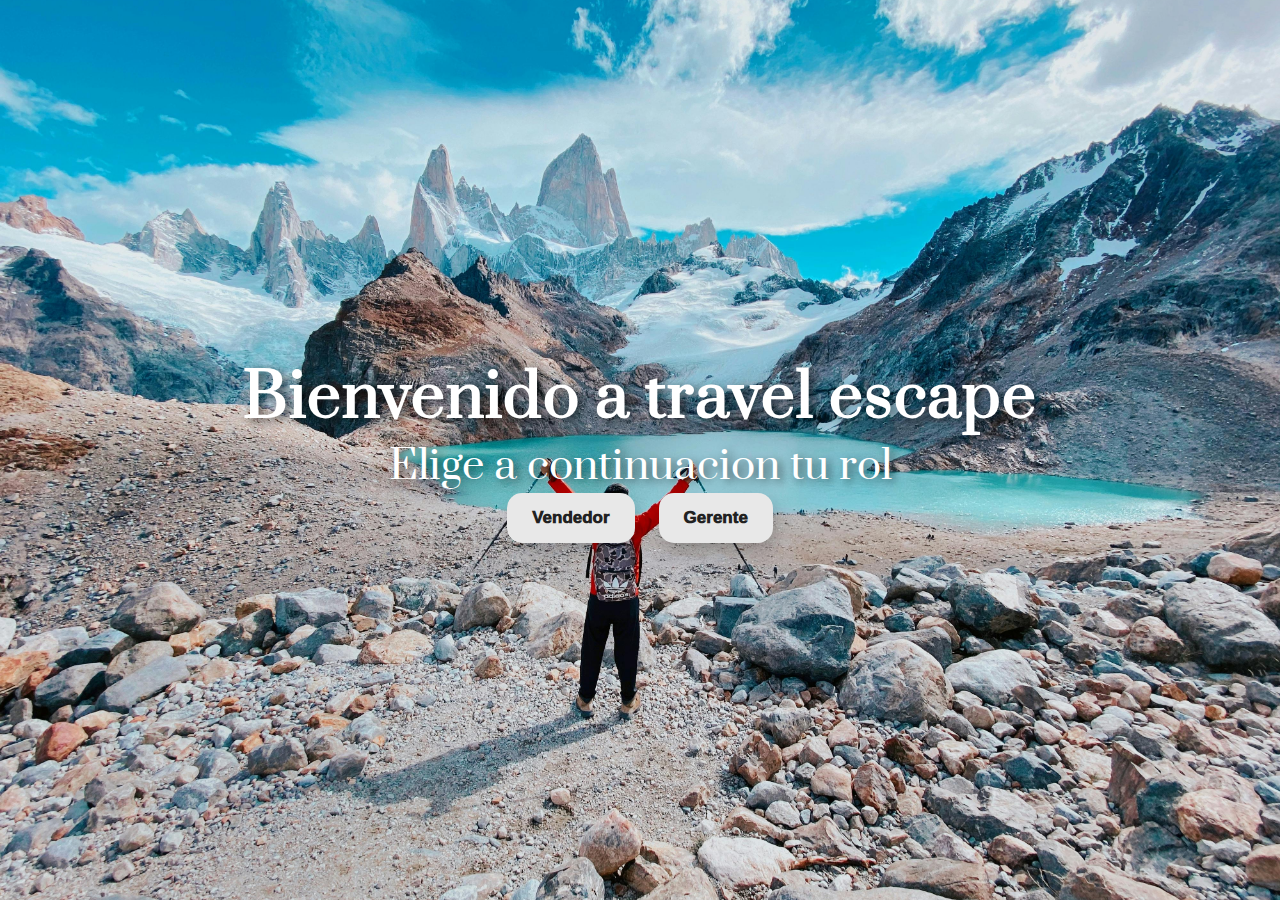
<file: index.html>
<!DOCTYPE html>
<html lang="en">
<head>
    <meta charset="UTF-8">
    <meta name="viewport" content="width=device-width, initial-scale=1.0">
    <link rel="shortcut icon" href="./multi/icons8-airplane-take-off-50.png" type="image/x-icon">
    <link rel="preconnect" href="https://fonts.googleapis.com">
    <link rel="preconnect" href="https://fonts.gstatic.com" crossorigin>
    <link href="https://fonts.googleapis.com/css2?family=Prata&display=swap" rel="stylesheet">
    <link rel="stylesheet" href="style.css">
    <link href="https://unpkg.com/aos@2.3.1/dist/aos.css" rel="stylesheet">
<link rel="stylesheet" href="index.css">
    <link
    rel="stylesheet"
    href="https://cdnjs.cloudflare.com/ajax/libs/animate.css/4.1.1/animate.min.css"/>
    <title>Document</title>
</head>
<body>
    <main>
        <h1 class="animate__animated animate__fadeInDown">Bienvenido a travel escape</h1>
        <p class="animate__animated animate__fadeInLeft">Elige a continuacion tu rol</p>
        <div>
            <a href="./vendedor.html">Vendedor</a>
            <a href="./gerente.html">Gerente</a>
        </div>
    </main>
</body>
</html>
</file>
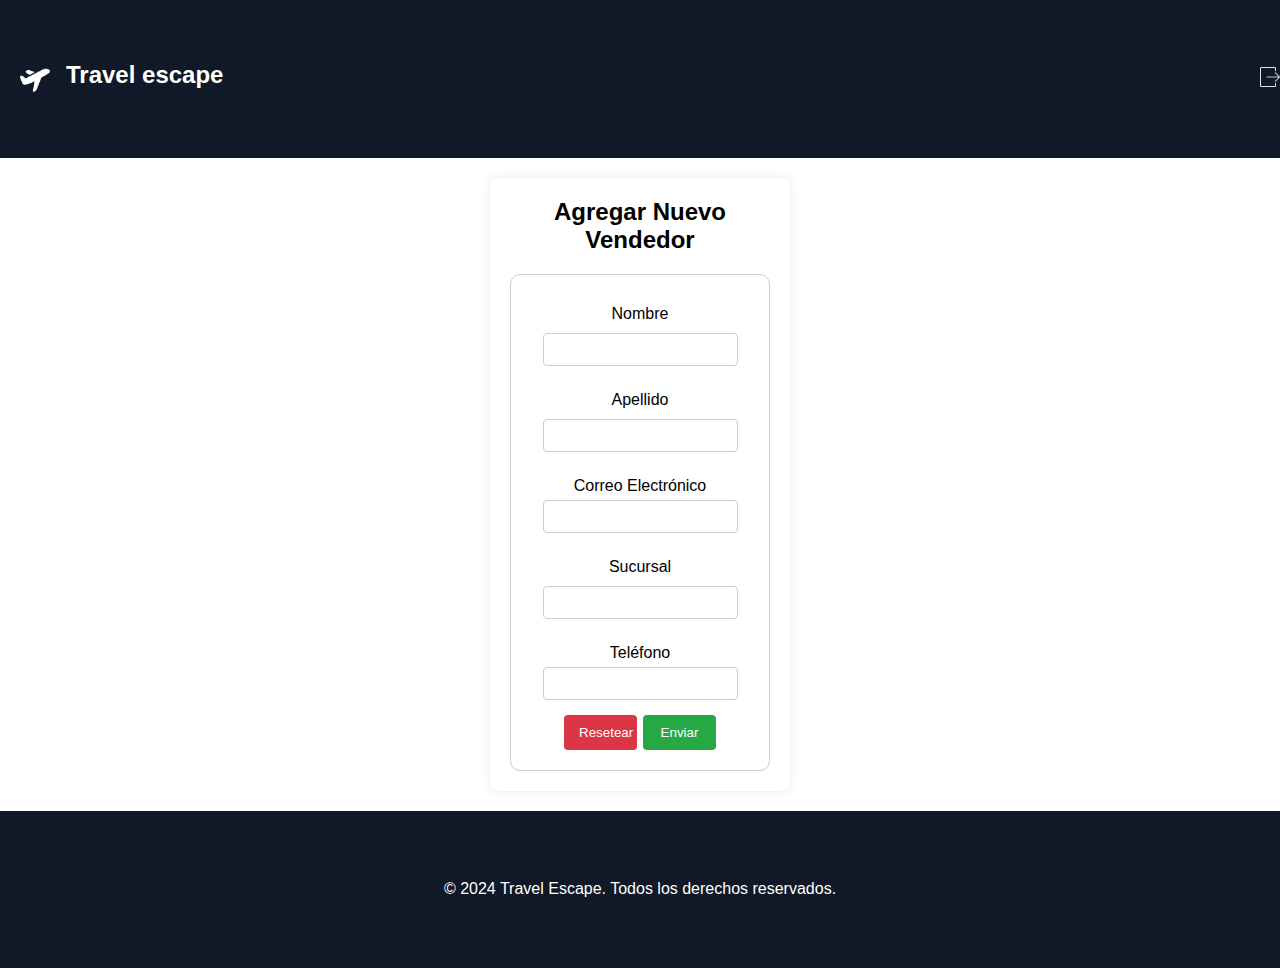
<file: gerente.html>
<!DOCTYPE html>
<html lang="en">
<head>
    <meta charset="UTF-8">
    <meta name="viewport" content="width=device-width, initial-scale=1.0">
    <link rel="stylesheet" href="./style.css">
    <title>Document</title>
</head>
<body>
    <header>
        <div class="titulo1">
        <img class="img1" src="./multi/icons8planewhite.png" alt="plane">
        <h2>Travel escape</h2>
        </div>
    
<div class="clock">
    <div id="time"></div>
</div>
<a class="aventas" href="./index.html"><img class="salir" src="./multi/icons8-logout-50.png" alt="" srcset=""></a>
    </header>
    <main class="maingere">
        <div class="form-container">
            <h2>Agregar Nuevo Vendedor</h2>
            <form id="vendedorForm">
                <div class="form-group">
                    <label for="nombre">Nombre</label>
                    <input type="text" id="nombre" name="nombre" required>
                </div>
                <div class="form-group">
                    <label for="apellido">Apellido</label>
                    <input type="text" id="apellido" name="apellido" required>
                </div>
                <div class="form-group">
                    <label for="email">Correo Electrónico</label>
                    <input type="email" id="email" name="email" required>
                </div>
                <div class="form-group">
                    <label for="sucursal">Sucursal</label>
                    <input type="text" id="apellido" name="apellido" required>
                </div>
                <div class="form-group">
                    <label for="telefono">Teléfono</label>
                    <input type="tel" id="telefono" name="telefono" required>
                </div>
                <div class="button-group">
                    <button type="reset" class="reset-button">Resetear</button>
                    <button type="submit" class="submit-button">Enviar</button>
                </div>
            </form>
        </div>
    </main>
    <footer>
        <p> &copy; 2024 Travel Escape. Todos los derechos reservados.</p>
            </footer>
    <script src="./index.js"></script>
</body>
</html>
</file>
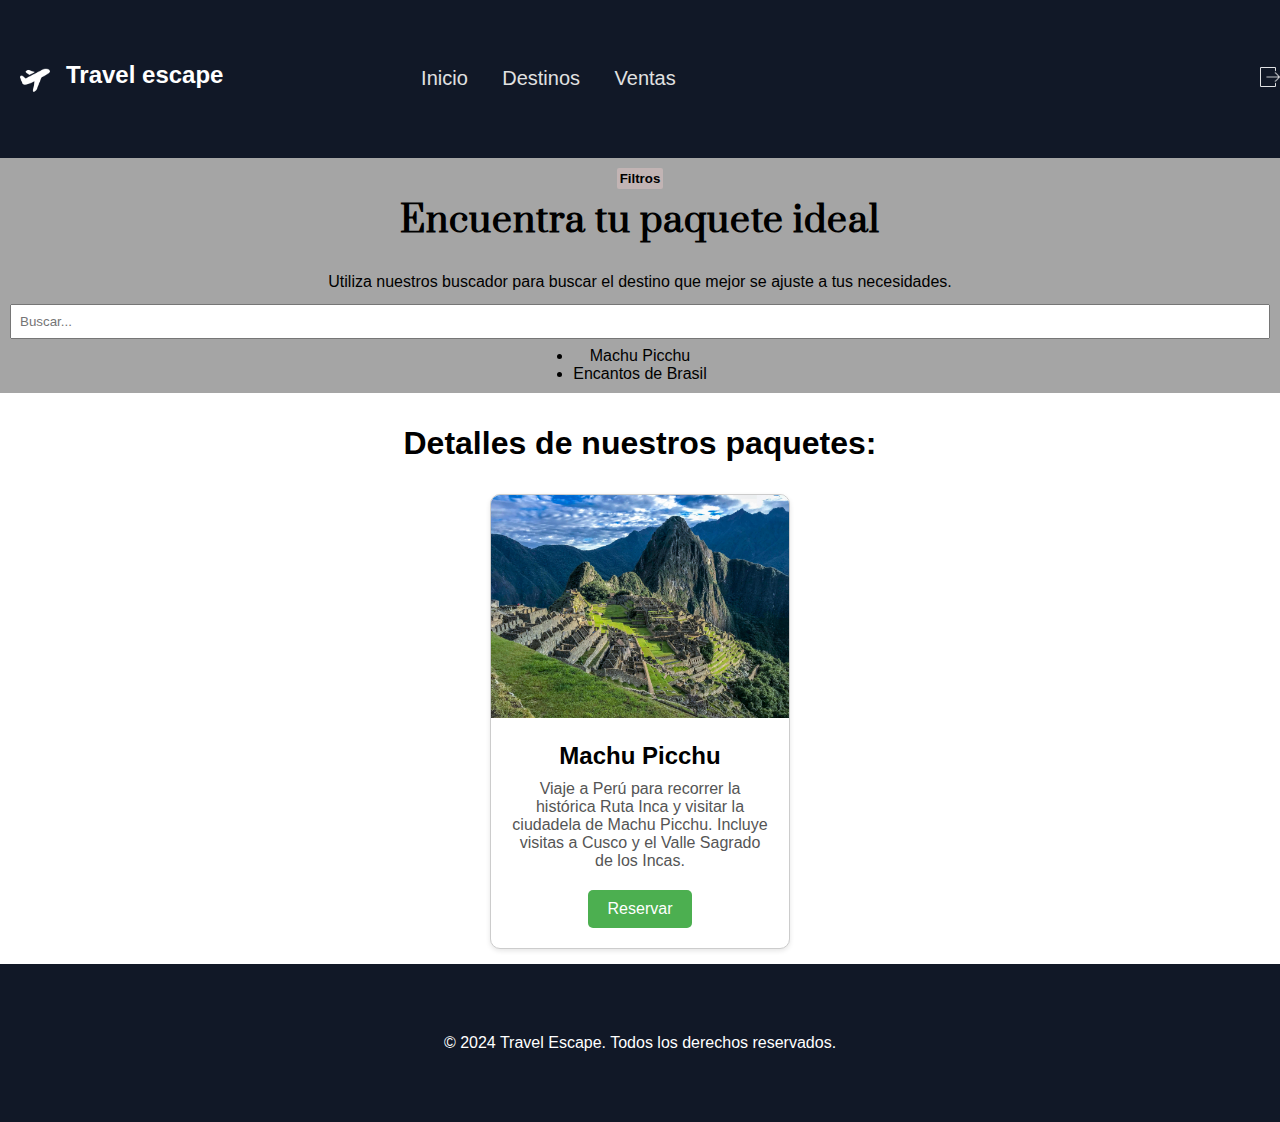
<file: paquetes.html>
<!DOCTYPE html>
<html lang="en">
<head>
    <meta charset="UTF-8">
    <meta name="viewport" content="width=device-width, initial-scale=1.0">
    <link rel="shortcut icon" href="./multi/icons8-airplane-take-off-50.png" type="image/x-icon">
    <link rel="preconnect" href="https://fonts.googleapis.com">
    <link rel="preconnect" href="https://fonts.gstatic.com" crossorigin>
    <link href="https://fonts.googleapis.com/css2?family=Prata&display=swap" rel="stylesheet">
    <link rel="stylesheet" href="style.css">
    <link href="https://unpkg.com/aos@2.3.1/dist/aos.css" rel="stylesheet">
    <link
    rel="stylesheet"
    href="https://cdnjs.cloudflare.com/ajax/libs/animate.css/4.1.1/animate.min.css"/>
    <title>PROYECTO INTEGRADOR</title>
</head>
<body>
    <header>
        <div class="titulo1">
        <img class="img1" src="./multi/icons8planewhite.png" alt="plane">
        <h2>Travel escape</h2>
        </div>
    <nav>
        <a class="menu" href="./vendedor.html">Inicio</a>
        <a class="menu" href="./destinos.html">Destinos</a>
        <a class="menu" href="./ventas.html">Ventas</a>
    </nav>
<div class="clock">
    <div id="time"></div>
</div>
<a class="aventas" href="./index.html"><img class="salir" src="./multi/icons8-logout-50.png" alt="" srcset=""></a>
    </header>
    <main class="mainpaque">
        <div class="parte3">
            <h5 class="globo">Filtros</h5>
            <h2 class="tx1">Encuentra tu paquete ideal</h2>
            <p>Utiliza nuestros buscador para buscar el destino que mejor se ajuste a tus necesidades.</p>
            <input type="text" id="busqueda" placeholder="Buscar...">
            <ul id="lista">
                <li>Machu Picchu </li>
                <li>Encantos de Brasil</li>
        
            </ul>
        </div>
        <h1>Detalles de nuestros paquetes:</h1>
        <div class="paquetera" id="lista">
            <div class="paquete">
<img class="paimg" src="./multi/pexels-chelsea-cook-1520634-2929906.jpg" alt="" srcset="">    
<div class="paquete2">
<h3>Machu Picchu </h3>
<p> Viaje a Perú para recorrer la histórica Ruta Inca y visitar la ciudadela de Machu Picchu. Incluye visitas a Cusco y el Valle Sagrado de los Incas.
</p>
<a>Reservar</a>
</div>
            </div>
        </div>
    </main>
    <footer>
        <p> &copy; 2024 Travel Escape. Todos los derechos reservados.</p>
            </footer>
            <script src="./index.js"></script>
</body>
</html>
</file>
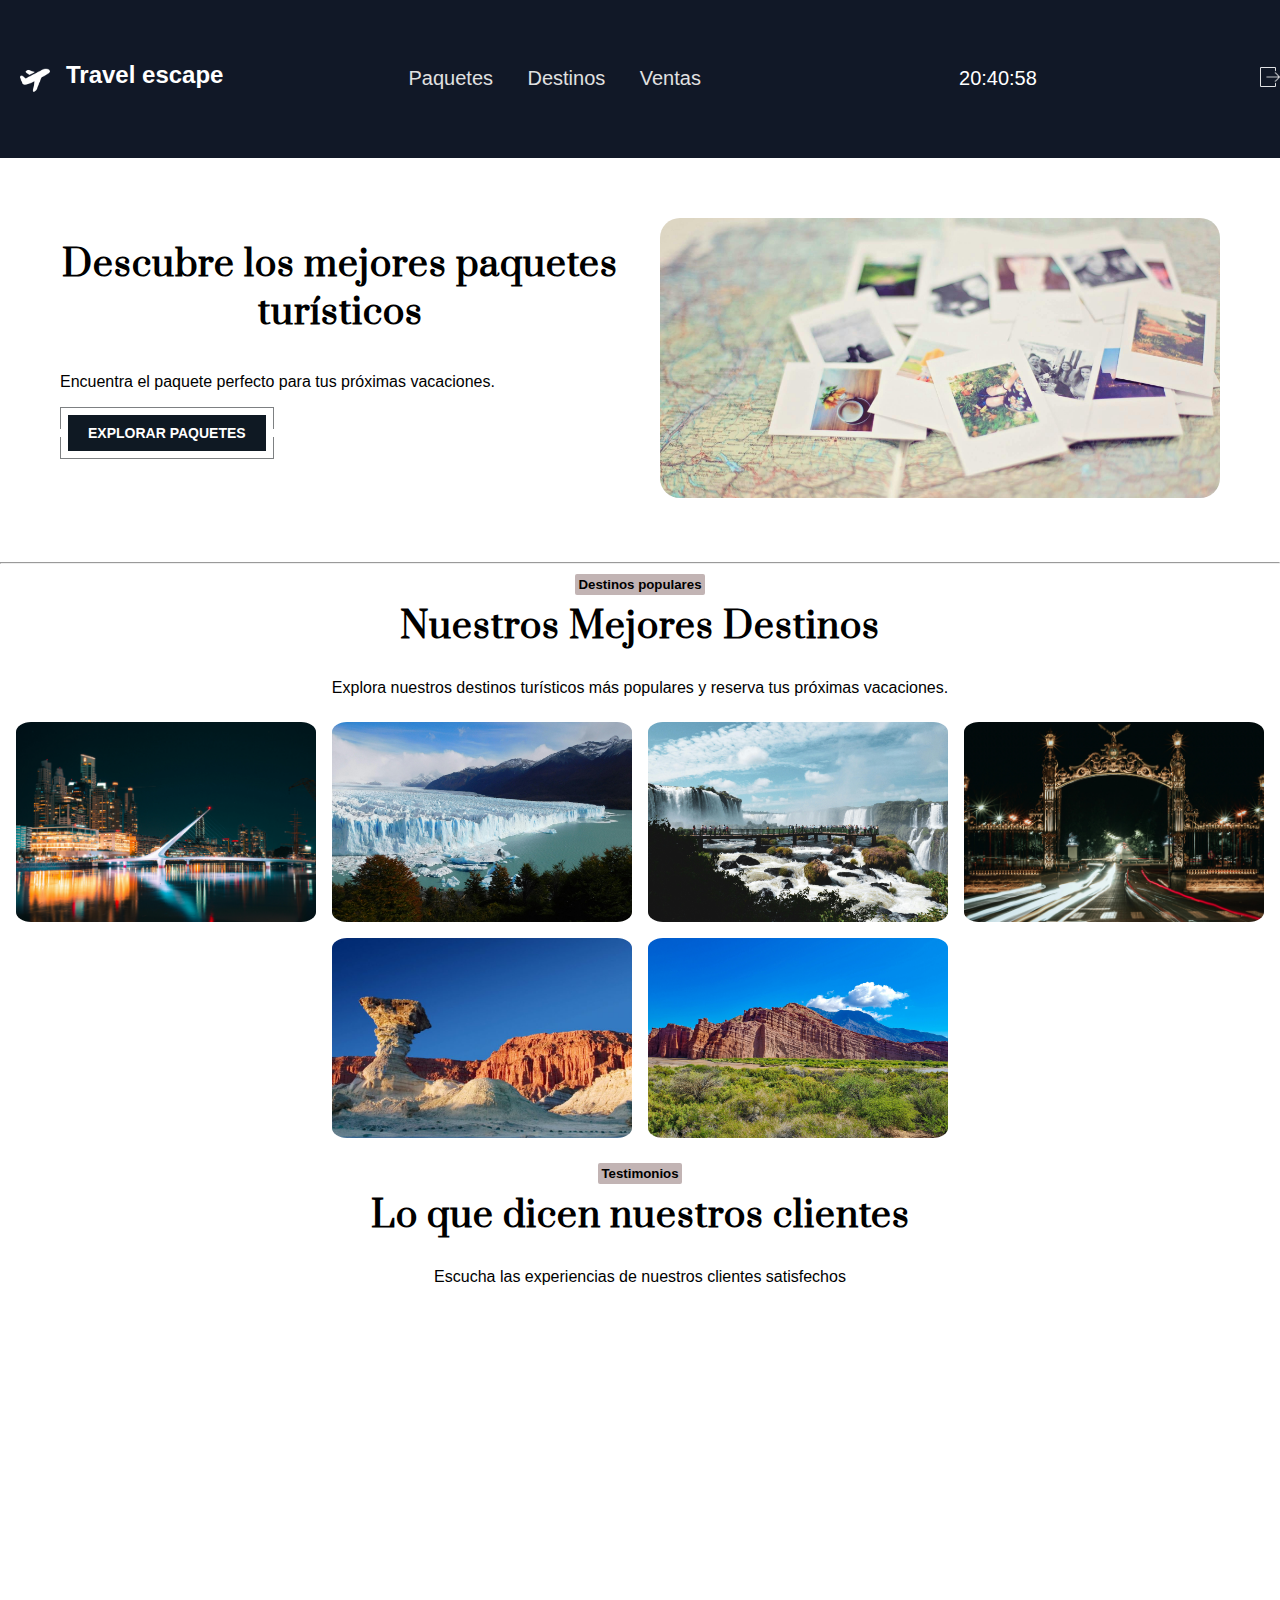
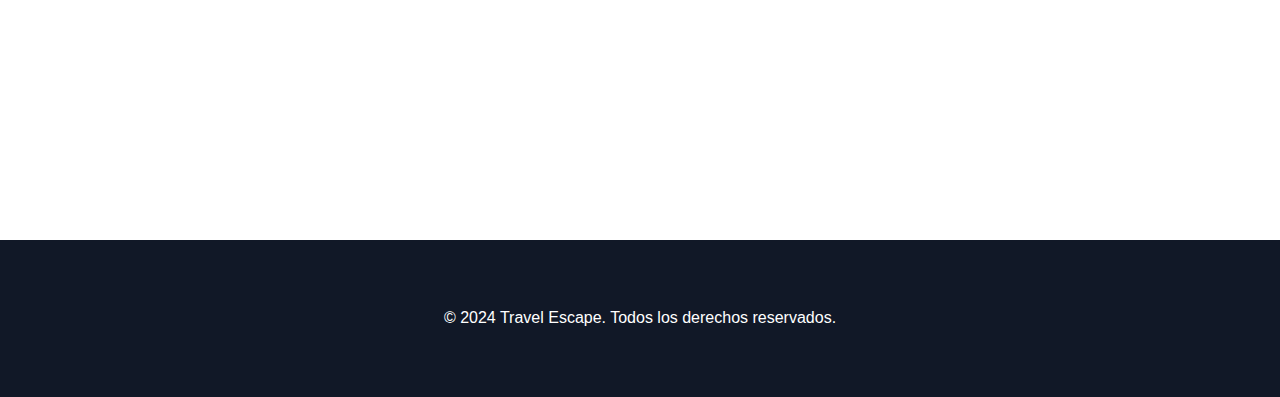
<file: vendedor.html>
<!DOCTYPE html>
<html lang="en">
<head>
    <meta charset="UTF-8">
    <meta name="viewport" content="width=device-width, initial-scale=1.0">
    <link rel="shortcut icon" href="./multi/icons8-airplane-take-off-50.png" type="image/x-icon">
    <link rel="preconnect" href="https://fonts.googleapis.com">
    <link rel="preconnect" href="https://fonts.gstatic.com" crossorigin>
    <link href="https://fonts.googleapis.com/css2?family=Prata&display=swap" rel="stylesheet">
    <link rel="stylesheet" href="style.css">
    <link href="https://unpkg.com/aos@2.3.1/dist/aos.css" rel="stylesheet">
    <link
    rel="stylesheet"
    href="https://cdnjs.cloudflare.com/ajax/libs/animate.css/4.1.1/animate.min.css"/>
    <title>PROYECTO INTEGRADOR</title>
</head>
<body>
    <header>
        <div class="titulo1">
        <img class="img1" src="./multi/icons8planewhite.png" alt="plane">
        <h2>Travel escape</h2>
        </div>
    <nav>
        <a class="menu" href="./paquetes.html">Paquetes</a>
        <a class="menu" href="./destinos.html">Destinos</a>
        <a class="menu" href="./ventas.html">Ventas</a>
    </nav>
<div class="clock">
    <div id="time"></div>
  </div>
  <a class="aventas" href="./index.html"><img class="salir" src="./multi/icons8-logout-50.png" alt="" srcset=""></a>
    </header>
    <main>
        <div class="titulos">
            <div class="parte1">
                <h2 class="tx1 animate__animated animate__fadeInDown">Descubre los mejores paquetes turísticos</h2>
                <p class="animate__animated animate__fadeInLeft">Encuentra el paquete perfecto para tus próximas vacaciones.</p>
                <div class="botonera1">
                    <button class="button1" >
                        <span class="button_lg">
                            <span class="button_sl"></span>
                            <span class="button_text"><a class="aeli" href="./paquetes.html">Explorar paquetes</a></span>
                        </span>
                    </button>
                </div>
            </div>
            <div class="parte2">
            <img  class="img2" src="./multi/pexels-leah-newhouse-50725-185933.jpg" alt="aca va la imagen">
            </div>
        </div>
        <hr>
        <div class="parte20">
            <h5 class="globo">Destinos populares</h5>
            <h2 class="tx1">Nuestros Mejores Destinos</h2>
            <p>Explora nuestros destinos turísticos más populares y reserva tus próximas vacaciones.</p>
        </div>
        <div class="parte21">
            <div class="tarjetas">
                <div class="card1">
                    <div class="card-inner">
                      <div class="card-front">
                        <img class="imgtar" src="./multi/pexels-davincidelasfotos-20798699.jpg" alt="buenos-aires">
                      </div>
                      <div class="card-back">
                        <p>Buenos Aires</p>
                        <a href="./destinos.html">ver mas</a>
                      </div>
                    </div>
                  </div>
                <div class="card1">
                    <div class="card-inner">
                      <div class="card-front">
                        <img class="imgtar" src="./multi/pexels-maxi-dorado-301051307-13408595.jpg" alt="glaciar">
                      </div>
                      <div class="card-back">
                        <p>El calafate</p>
                        <a href="./destinos.html">ver mas</a>
                      </div>
                    </div>
                  </div>
                <div class="card1">
                    <div class="card-inner">
                      <div class="card-front">
                        <img class="imgtar" src="./multi/pexels-christhian-gruhh-1080996-4465341.jpg" alt="iguazu">
                      </div>
                      <div class="card-back">
                        <p>Iguazu</p>
                        <a href="./destinos.html">ver mas</a>
                      </div>
                    </div>
                  </div>
                  <div class="card1">
                    <div class="card-inner">
                      <div class="card-front">
                        <img class="imgtar" src="./multi/pexels-nano-erdozain-120534369-13891178.jpg" alt="mendoza">
                      </div>
                      <div class="card-back">
                        <p>Mendoza</p>
                        <a href="./destinos.html">ver mas</a>
                      </div>
                    </div>
                  </div>
                  <div class="card1">
                    <div class="card-inner">
                      <div class="card-front">
                        <img class="imgtar" src="./multi/R.jpeg" alt="san-juan">
                      </div>
                      <div class="card-back">
                        <p>San Juan</p>
                        <a href="./destinos.html">ver mas</a>
                      </div>
                    </div>
                  </div>
                  <div class="card1">
                    <div class="card-inner">
                      <div class="card-front">
                        <img class="imgtar" src="./multi/pexels-sandriany-16685394.jpg" alt="salta">
                      </div>
                      <div class="card-back">
                        <p>Salta</p>
                        <a href="./destinos.html">ver mas</a>
                      </div>
                    </div>
                  </div>
            </div>
        </div>
        <div class="parte4">
            <h5 class="globo">Testimonios</h5>
            <h2 class="tx1">Lo que dicen nuestros clientes</h2>
            <p>Escucha las experiencias de nuestros clientes satisfechos</p>
            <div class="tarjetero">

            <div class="card" data-aos="zoom-in-up">
                <div class="header">
                  <div ><img class="image" src="./multi/sonrisa1.jpg" alt=""></div>
                  <div>
                    <div class="stars">
                      <svg fill="currentColor" viewBox="0 0 20 20" xmlns="http://www.w3.org/2000/svg">
                        <path d="M9.049 2.927c.3-.921 1.603-.921 1.902 0l1.07 3.292a1 1 0 00.95.69h3.462c.969 0 1.371 1.24.588 1.81l-2.8 2.034a1 1 0 00-.364 1.118l1.07 3.292c.3.921-.755 1.688-1.54 1.118l-2.8-2.034a1 1 0 00-1.175 0l-2.8 2.034c-.784.57-1.838-.197-1.539-1.118l1.07-3.292a1 1 0 00-.364-1.118L2.98 8.72c-.783-.57-.38-1.81.588-1.81h3.461a1 1 0 00.951-.69l1.07-3.292z"></path>
                      </svg>
                      <svg fill="currentColor" viewBox="0 0 20 20" xmlns="http://www.w3.org/2000/svg">
                        <path d="M9.049 2.927c.3-.921 1.603-.921 1.902 0l1.07 3.292a1 1 0 00.95.69h3.462c.969 0 1.371 1.24.588 1.81l-2.8 2.034a1 1 0 00-.364 1.118l1.07 3.292c.3.921-.755 1.688-1.54 1.118l-2.8-2.034a1 1 0 00-1.175 0l-2.8 2.034c-.784.57-1.838-.197-1.539-1.118l1.07-3.292a1 1 0 00-.364-1.118L2.98 8.72c-.783-.57-.38-1.81.588-1.81h3.461a1 1 0 00.951-.69l1.07-3.292z"></path>
                      </svg>
                      <svg fill="currentColor" viewBox="0 0 20 20" xmlns="http://www.w3.org/2000/svg">
                        <path d="M9.049 2.927c.3-.921 1.603-.921 1.902 0l1.07 3.292a1 1 0 00.95.69h3.462c.969 0 1.371 1.24.588 1.81l-2.8 2.034a1 1 0 00-.364 1.118l1.07 3.292c.3.921-.755 1.688-1.54 1.118l-2.8-2.034a1 1 0 00-1.175 0l-2.8 2.034c-.784.57-1.838-.197-1.539-1.118l1.07-3.292a1 1 0 00-.364-1.118L2.98 8.72c-.783-.57-.38-1.81.588-1.81h3.461a1 1 0 00.951-.69l1.07-3.292z"></path>
                      </svg>
                      <svg fill="currentColor" viewBox="0 0 20 20" xmlns="http://www.w3.org/2000/svg">
                        <path d="M9.049 2.927c.3-.921 1.603-.921 1.902 0l1.07 3.292a1 1 0 00.95.69h3.462c.969 0 1.371 1.24.588 1.81l-2.8 2.034a1 1 0 00-.364 1.118l1.07 3.292c.3.921-.755 1.688-1.54 1.118l-2.8-2.034a1 1 0 00-1.175 0l-2.8 2.034c-.784.57-1.838-.197-1.539-1.118l1.07-3.292a1 1 0 00-.364-1.118L2.98 8.72c-.783-.57-.38-1.81.588-1.81h3.461a1 1 0 00.951-.69l1.07-3.292z"></path>
                      </svg>
                      <svg fill="currentColor" viewBox="0 0 20 20" xmlns="http://www.w3.org/2000/svg">
                        <path d="M9.049 2.927c.3-.921 1.603-.921 1.902 0l1.07 3.292a1 1 0 00.95.69h3.462c.969 0 1.371 1.24.588 1.81l-2.8 2.034a1 1 0 00-.364 1.118l1.07 3.292c.3.921-.755 1.688-1.54 1.118l-2.8-2.034a1 1 0 00-1.175 0l-2.8 2.034c-.784.57-1.838-.197-1.539-1.118l1.07-3.292a1 1 0 00-.364-1.118L2.98 8.72c-.783-.57-.38-1.81.588-1.81h3.461a1 1 0 00.951-.69l1.07-3.292z"></path>
                      </svg>
                    </div>
                    <p class="name">Valeria Ruiz</p>
                  </div>
                </div>
                <p class="message">
                    San Juan, Argentina, es un destino que combina historia, naturaleza y cultura de manera impresionante. Mi reciente visita a esta provincia me permitió disfrutar de su rica oferta turística en pocos días.
                </p>
        </div>
        <div class="card" data-aos="zoom-in-up">
            <div class="header">
            <div ><img class="image" src="./multi/sonrisa4.jpg" alt=""></div>
            <div>
                <div class="stars">
                <svg fill="currentColor" viewBox="0 0 20 20" xmlns="http://www.w3.org/2000/svg">
                    <path d="M9.049 2.927c.3-.921 1.603-.921 1.902 0l1.07 3.292a1 1 0 00.95.69h3.462c.969 0 1.371 1.24.588 1.81l-2.8 2.034a1 1 0 00-.364 1.118l1.07 3.292c.3.921-.755 1.688-1.54 1.118l-2.8-2.034a1 1 0 00-1.175 0l-2.8 2.034c-.784.57-1.838-.197-1.539-1.118l1.07-3.292a1 1 0 00-.364-1.118L2.98 8.72c-.783-.57-.38-1.81.588-1.81h3.461a1 1 0 00.951-.69l1.07-3.292z"></path>
                </svg>
                <svg fill="currentColor" viewBox="0 0 20 20" xmlns="http://www.w3.org/2000/svg">
                    <path d="M9.049 2.927c.3-.921 1.603-.921 1.902 0l1.07 3.292a1 1 0 00.95.69h3.462c.969 0 1.371 1.24.588 1.81l-2.8 2.034a1 1 0 00-.364 1.118l1.07 3.292c.3.921-.755 1.688-1.54 1.118l-2.8-2.034a1 1 0 00-1.175 0l-2.8 2.034c-.784.57-1.838-.197-1.539-1.118l1.07-3.292a1 1 0 00-.364-1.118L2.98 8.72c-.783-.57-.38-1.81.588-1.81h3.461a1 1 0 00.951-.69l1.07-3.292z"></path>
                </svg>
                <svg fill="currentColor" viewBox="0 0 20 20" xmlns="http://www.w3.org/2000/svg">
                    <path d="M9.049 2.927c.3-.921 1.603-.921 1.902 0l1.07 3.292a1 1 0 00.95.69h3.462c.969 0 1.371 1.24.588 1.81l-2.8 2.034a1 1 0 00-.364 1.118l1.07 3.292c.3.921-.755 1.688-1.54 1.118l-2.8-2.034a1 1 0 00-1.175 0l-2.8 2.034c-.784.57-1.838-.197-1.539-1.118l1.07-3.292a1 1 0 00-.364-1.118L2.98 8.72c-.783-.57-.38-1.81.588-1.81h3.461a1 1 0 00.951-.69l1.07-3.292z"></path>
                </svg>
                <svg fill="currentColor" viewBox="0 0 20 20" xmlns="http://www.w3.org/2000/svg">
                    <path d="M9.049 2.927c.3-.921 1.603-.921 1.902 0l1.07 3.292a1 1 0 00.95.69h3.462c.969 0 1.371 1.24.588 1.81l-2.8 2.034a1 1 0 00-.364 1.118l1.07 3.292c.3.921-.755 1.688-1.54 1.118l-2.8-2.034a1 1 0 00-1.175 0l-2.8 2.034c-.784.57-1.838-.197-1.539-1.118l1.07-3.292a1 1 0 00-.364-1.118L2.98 8.72c-.783-.57-.38-1.81.588-1.81h3.461a1 1 0 00.951-.69l1.07-3.292z"></path>
                </svg>
                <svg fill="currentColor" viewBox="0 0 20 20" xmlns="http://www.w3.org/2000/svg">
                    <path d="M9.049 2.927c.3-.921 1.603-.921 1.902 0l1.07 3.292a1 1 0 00.95.69h3.462c.969 0 1.371 1.24.588 1.81l-2.8 2.034a1 1 0 00-.364 1.118l1.07 3.292c.3.921-.755 1.688-1.54 1.118l-2.8-2.034a1 1 0 00-1.175 0l-2.8 2.034c-.784.57-1.838-.197-1.539-1.118l1.07-3.292a1 1 0 00-.364-1.118L2.98 8.72c-.783-.57-.38-1.81.588-1.81h3.461a1 1 0 00.951-.69l1.07-3.292z"></path>
                </svg>
                </div>
                <p class="name">Marta Vázquez</p>
            </div>
            </div>
            <p class="message">
                San Juan, Argentina, es un destino que combina historia, naturaleza y cultura de manera impresionante. Mi reciente visita a esta provincia me permitió disfrutar de su rica oferta turística en pocos días.
            </p>
    </div>
    <div class="card" data-aos="zoom-in-up">
        <div class="header">
        <div ><img class="image" src="./multi/sonrisa2.jpg" alt=""></div>
        <div>
            <div class="stars">
            <svg fill="currentColor" viewBox="0 0 20 20" xmlns="http://www.w3.org/2000/svg">
                <path d="M9.049 2.927c.3-.921 1.603-.921 1.902 0l1.07 3.292a1 1 0 00.95.69h3.462c.969 0 1.371 1.24.588 1.81l-2.8 2.034a1 1 0 00-.364 1.118l1.07 3.292c.3.921-.755 1.688-1.54 1.118l-2.8-2.034a1 1 0 00-1.175 0l-2.8 2.034c-.784.57-1.838-.197-1.539-1.118l1.07-3.292a1 1 0 00-.364-1.118L2.98 8.72c-.783-.57-.38-1.81.588-1.81h3.461a1 1 0 00.951-.69l1.07-3.292z"></path>
            </svg>
            <svg fill="currentColor" viewBox="0 0 20 20" xmlns="http://www.w3.org/2000/svg">
                <path d="M9.049 2.927c.3-.921 1.603-.921 1.902 0l1.07 3.292a1 1 0 00.95.69h3.462c.969 0 1.371 1.24.588 1.81l-2.8 2.034a1 1 0 00-.364 1.118l1.07 3.292c.3.921-.755 1.688-1.54 1.118l-2.8-2.034a1 1 0 00-1.175 0l-2.8 2.034c-.784.57-1.838-.197-1.539-1.118l1.07-3.292a1 1 0 00-.364-1.118L2.98 8.72c-.783-.57-.38-1.81.588-1.81h3.461a1 1 0 00.951-.69l1.07-3.292z"></path>
            </svg>
            <svg fill="currentColor" viewBox="0 0 20 20" xmlns="http://www.w3.org/2000/svg">
                <path d="M9.049 2.927c.3-.921 1.603-.921 1.902 0l1.07 3.292a1 1 0 00.95.69h3.462c.969 0 1.371 1.24.588 1.81l-2.8 2.034a1 1 0 00-.364 1.118l1.07 3.292c.3.921-.755 1.688-1.54 1.118l-2.8-2.034a1 1 0 00-1.175 0l-2.8 2.034c-.784.57-1.838-.197-1.539-1.118l1.07-3.292a1 1 0 00-.364-1.118L2.98 8.72c-.783-.57-.38-1.81.588-1.81h3.461a1 1 0 00.951-.69l1.07-3.292z"></path>
            </svg>
            <svg fill="currentColor" viewBox="0 0 20 20" xmlns="http://www.w3.org/2000/svg">
                <path d="M9.049 2.927c.3-.921 1.603-.921 1.902 0l1.07 3.292a1 1 0 00.95.69h3.462c.969 0 1.371 1.24.588 1.81l-2.8 2.034a1 1 0 00-.364 1.118l1.07 3.292c.3.921-.755 1.688-1.54 1.118l-2.8-2.034a1 1 0 00-1.175 0l-2.8 2.034c-.784.57-1.838-.197-1.539-1.118l1.07-3.292a1 1 0 00-.364-1.118L2.98 8.72c-.783-.57-.38-1.81.588-1.81h3.461a1 1 0 00.951-.69l1.07-3.292z"></path>
            </svg>
            <svg fill="currentColor" viewBox="0 0 20 20" xmlns="http://www.w3.org/2000/svg">
                <path d="M9.049 2.927c.3-.921 1.603-.921 1.902 0l1.07 3.292a1 1 0 00.95.69h3.462c.969 0 1.371 1.24.588 1.81l-2.8 2.034a1 1 0 00-.364 1.118l1.07 3.292c.3.921-.755 1.688-1.54 1.118l-2.8-2.034a1 1 0 00-1.175 0l-2.8 2.034c-.784.57-1.838-.197-1.539-1.118l1.07-3.292a1 1 0 00-.364-1.118L2.98 8.72c-.783-.57-.38-1.81.588-1.81h3.461a1 1 0 00.951-.69l1.07-3.292z"></path>
            </svg>
            </div>
            <p class="name">Fernando Ortega</p>
        </div>
        </div>
        <p class="message">
            San Juan, Argentina, es un destino que combina historia, naturaleza y cultura de manera impresionante. Mi reciente visita a esta provincia me permitió disfrutar de su rica oferta turística en pocos días.
        </p>
</div>
<div class="card" data-aos="zoom-in-up">
    <div class="header">
    <div ><img class="image" src="./multi/sonrisa7.jpg" alt=""></div>
    <div>
        <div class="stars">
        <svg fill="currentColor" viewBox="0 0 20 20" xmlns="http://www.w3.org/2000/svg">
            <path d="M9.049 2.927c.3-.921 1.603-.921 1.902 0l1.07 3.292a1 1 0 00.95.69h3.462c.969 0 1.371 1.24.588 1.81l-2.8 2.034a1 1 0 00-.364 1.118l1.07 3.292c.3.921-.755 1.688-1.54 1.118l-2.8-2.034a1 1 0 00-1.175 0l-2.8 2.034c-.784.57-1.838-.197-1.539-1.118l1.07-3.292a1 1 0 00-.364-1.118L2.98 8.72c-.783-.57-.38-1.81.588-1.81h3.461a1 1 0 00.951-.69l1.07-3.292z"></path>
        </svg>
        <svg fill="currentColor" viewBox="0 0 20 20" xmlns="http://www.w3.org/2000/svg">
            <path d="M9.049 2.927c.3-.921 1.603-.921 1.902 0l1.07 3.292a1 1 0 00.95.69h3.462c.969 0 1.371 1.24.588 1.81l-2.8 2.034a1 1 0 00-.364 1.118l1.07 3.292c.3.921-.755 1.688-1.54 1.118l-2.8-2.034a1 1 0 00-1.175 0l-2.8 2.034c-.784.57-1.838-.197-1.539-1.118l1.07-3.292a1 1 0 00-.364-1.118L2.98 8.72c-.783-.57-.38-1.81.588-1.81h3.461a1 1 0 00.951-.69l1.07-3.292z"></path>
        </svg>
        <svg fill="currentColor" viewBox="0 0 20 20" xmlns="http://www.w3.org/2000/svg">
            <path d="M9.049 2.927c.3-.921 1.603-.921 1.902 0l1.07 3.292a1 1 0 00.95.69h3.462c.969 0 1.371 1.24.588 1.81l-2.8 2.034a1 1 0 00-.364 1.118l1.07 3.292c.3.921-.755 1.688-1.54 1.118l-2.8-2.034a1 1 0 00-1.175 0l-2.8 2.034c-.784.57-1.838-.197-1.539-1.118l1.07-3.292a1 1 0 00-.364-1.118L2.98 8.72c-.783-.57-.38-1.81.588-1.81h3.461a1 1 0 00.951-.69l1.07-3.292z"></path>
        </svg>
        <svg fill="currentColor" viewBox="0 0 20 20" xmlns="http://www.w3.org/2000/svg">
            <path d="M9.049 2.927c.3-.921 1.603-.921 1.902 0l1.07 3.292a1 1 0 00.95.69h3.462c.969 0 1.371 1.24.588 1.81l-2.8 2.034a1 1 0 00-.364 1.118l1.07 3.292c.3.921-.755 1.688-1.54 1.118l-2.8-2.034a1 1 0 00-1.175 0l-2.8 2.034c-.784.57-1.838-.197-1.539-1.118l1.07-3.292a1 1 0 00-.364-1.118L2.98 8.72c-.783-.57-.38-1.81.588-1.81h3.461a1 1 0 00.951-.69l1.07-3.292z"></path>
        </svg>
        <svg fill="currentColor" viewBox="0 0 20 20" xmlns="http://www.w3.org/2000/svg">
            <path d="M9.049 2.927c.3-.921 1.603-.921 1.902 0l1.07 3.292a1 1 0 00.95.69h3.462c.969 0 1.371 1.24.588 1.81l-2.8 2.034a1 1 0 00-.364 1.118l1.07 3.292c.3.921-.755 1.688-1.54 1.118l-2.8-2.034a1 1 0 00-1.175 0l-2.8 2.034c-.784.57-1.838-.197-1.539-1.118l1.07-3.292a1 1 0 00-.364-1.118L2.98 8.72c-.783-.57-.38-1.81.588-1.81h3.461a1 1 0 00.951-.69l1.07-3.292z"></path>
        </svg>
        </div>
        <p class="name">Mailen Alvarez</p>
    </div>
    </div>
    <p class="message">
        San Juan, Argentina, es un destino que combina historia, naturaleza y cultura de manera impresionante. Mi reciente visita a esta provincia me permitió disfrutar de su rica oferta turística en pocos días.
    </p>
</div>
<div class="card" data-aos="zoom-in-up">
    <div class="header">
    <div ><img class="image" src="./multi/sonrisa6.jpg" alt=""></div>
    <div>
        <div class="stars">
        <svg fill="currentColor" viewBox="0 0 20 20" xmlns="http://www.w3.org/2000/svg">
            <path d="M9.049 2.927c.3-.921 1.603-.921 1.902 0l1.07 3.292a1 1 0 00.95.69h3.462c.969 0 1.371 1.24.588 1.81l-2.8 2.034a1 1 0 00-.364 1.118l1.07 3.292c.3.921-.755 1.688-1.54 1.118l-2.8-2.034a1 1 0 00-1.175 0l-2.8 2.034c-.784.57-1.838-.197-1.539-1.118l1.07-3.292a1 1 0 00-.364-1.118L2.98 8.72c-.783-.57-.38-1.81.588-1.81h3.461a1 1 0 00.951-.69l1.07-3.292z"></path>
        </svg>
        <svg fill="currentColor" viewBox="0 0 20 20" xmlns="http://www.w3.org/2000/svg">
            <path d="M9.049 2.927c.3-.921 1.603-.921 1.902 0l1.07 3.292a1 1 0 00.95.69h3.462c.969 0 1.371 1.24.588 1.81l-2.8 2.034a1 1 0 00-.364 1.118l1.07 3.292c.3.921-.755 1.688-1.54 1.118l-2.8-2.034a1 1 0 00-1.175 0l-2.8 2.034c-.784.57-1.838-.197-1.539-1.118l1.07-3.292a1 1 0 00-.364-1.118L2.98 8.72c-.783-.57-.38-1.81.588-1.81h3.461a1 1 0 00.951-.69l1.07-3.292z"></path>
        </svg>
        <svg fill="currentColor" viewBox="0 0 20 20" xmlns="http://www.w3.org/2000/svg">
            <path d="M9.049 2.927c.3-.921 1.603-.921 1.902 0l1.07 3.292a1 1 0 00.95.69h3.462c.969 0 1.371 1.24.588 1.81l-2.8 2.034a1 1 0 00-.364 1.118l1.07 3.292c.3.921-.755 1.688-1.54 1.118l-2.8-2.034a1 1 0 00-1.175 0l-2.8 2.034c-.784.57-1.838-.197-1.539-1.118l1.07-3.292a1 1 0 00-.364-1.118L2.98 8.72c-.783-.57-.38-1.81.588-1.81h3.461a1 1 0 00.951-.69l1.07-3.292z"></path>
        </svg>
        <svg fill="currentColor" viewBox="0 0 20 20" xmlns="http://www.w3.org/2000/svg">
            <path d="M9.049 2.927c.3-.921 1.603-.921 1.902 0l1.07 3.292a1 1 0 00.95.69h3.462c.969 0 1.371 1.24.588 1.81l-2.8 2.034a1 1 0 00-.364 1.118l1.07 3.292c.3.921-.755 1.688-1.54 1.118l-2.8-2.034a1 1 0 00-1.175 0l-2.8 2.034c-.784.57-1.838-.197-1.539-1.118l1.07-3.292a1 1 0 00-.364-1.118L2.98 8.72c-.783-.57-.38-1.81.588-1.81h3.461a1 1 0 00.951-.69l1.07-3.292z"></path>
        </svg>
        <svg fill="currentColor" viewBox="0 0 20 20" xmlns="http://www.w3.org/2000/svg">
            <path d="M9.049 2.927c.3-.921 1.603-.921 1.902 0l1.07 3.292a1 1 0 00.95.69h3.462c.969 0 1.371 1.24.588 1.81l-2.8 2.034a1 1 0 00-.364 1.118l1.07 3.292c.3.921-.755 1.688-1.54 1.118l-2.8-2.034a1 1 0 00-1.175 0l-2.8 2.034c-.784.57-1.838-.197-1.539-1.118l1.07-3.292a1 1 0 00-.364-1.118L2.98 8.72c-.783-.57-.38-1.81.588-1.81h3.461a1 1 0 00.951-.69l1.07-3.292z"></path>
        </svg>
        </div>
        <p class="name">Diego Ramírez</p>
    </div>
    </div>
    <p class="message">
        San Juan, Argentina, es un destino que combina historia, naturaleza y cultura de manera impresionante. Mi reciente visita a esta provincia me permitió disfrutar de su rica oferta turística en pocos días.
    </p>
</div>
<div class="card" data-aos="zoom-in-up">
    <div class="header">
    <div ><img class="image" src="./multi/sonrisa5.jpg" alt=""></div>
    <div>
        <div class="stars">
        <svg fill="currentColor" viewBox="0 0 20 20" xmlns="http://www.w3.org/2000/svg">
            <path d="M9.049 2.927c.3-.921 1.603-.921 1.902 0l1.07 3.292a1 1 0 00.95.69h3.462c.969 0 1.371 1.24.588 1.81l-2.8 2.034a1 1 0 00-.364 1.118l1.07 3.292c.3.921-.755 1.688-1.54 1.118l-2.8-2.034a1 1 0 00-1.175 0l-2.8 2.034c-.784.57-1.838-.197-1.539-1.118l1.07-3.292a1 1 0 00-.364-1.118L2.98 8.72c-.783-.57-.38-1.81.588-1.81h3.461a1 1 0 00.951-.69l1.07-3.292z"></path>
        </svg>
        <svg fill="currentColor" viewBox="0 0 20 20" xmlns="http://www.w3.org/2000/svg">
            <path d="M9.049 2.927c.3-.921 1.603-.921 1.902 0l1.07 3.292a1 1 0 00.95.69h3.462c.969 0 1.371 1.24.588 1.81l-2.8 2.034a1 1 0 00-.364 1.118l1.07 3.292c.3.921-.755 1.688-1.54 1.118l-2.8-2.034a1 1 0 00-1.175 0l-2.8 2.034c-.784.57-1.838-.197-1.539-1.118l1.07-3.292a1 1 0 00-.364-1.118L2.98 8.72c-.783-.57-.38-1.81.588-1.81h3.461a1 1 0 00.951-.69l1.07-3.292z"></path>
        </svg>
        <svg fill="currentColor" viewBox="0 0 20 20" xmlns="http://www.w3.org/2000/svg">
            <path d="M9.049 2.927c.3-.921 1.603-.921 1.902 0l1.07 3.292a1 1 0 00.95.69h3.462c.969 0 1.371 1.24.588 1.81l-2.8 2.034a1 1 0 00-.364 1.118l1.07 3.292c.3.921-.755 1.688-1.54 1.118l-2.8-2.034a1 1 0 00-1.175 0l-2.8 2.034c-.784.57-1.838-.197-1.539-1.118l1.07-3.292a1 1 0 00-.364-1.118L2.98 8.72c-.783-.57-.38-1.81.588-1.81h3.461a1 1 0 00.951-.69l1.07-3.292z"></path>
        </svg>
        <svg fill="currentColor" viewBox="0 0 20 20" xmlns="http://www.w3.org/2000/svg">
            <path d="M9.049 2.927c.3-.921 1.603-.921 1.902 0l1.07 3.292a1 1 0 00.95.69h3.462c.969 0 1.371 1.24.588 1.81l-2.8 2.034a1 1 0 00-.364 1.118l1.07 3.292c.3.921-.755 1.688-1.54 1.118l-2.8-2.034a1 1 0 00-1.175 0l-2.8 2.034c-.784.57-1.838-.197-1.539-1.118l1.07-3.292a1 1 0 00-.364-1.118L2.98 8.72c-.783-.57-.38-1.81.588-1.81h3.461a1 1 0 00.951-.69l1.07-3.292z"></path>
        </svg>

        </div>
        <p class="name">Andrés Torres</p>
    </div>
    </div>
    <p class="message">
        San Juan, Argentina, es un destino que combina historia, naturaleza y cultura de manera impresionante. Mi reciente visita a esta provincia me permitió disfrutar de su rica oferta turística en pocos días.
    </p>
</div>
<!-- fin del tarjetero -->
            </div>
        </div>
        

    </main>
    <footer>
<p> &copy; 2024 Travel Escape. Todos los derechos reservados.</p>
    </footer>
    <script src="https://unpkg.com/aos@2.3.1/dist/aos.js"></script>
    <script src="./index.js"></script>
    <script>
        AOS.init();
    </script>
</body>
</html>
</file>
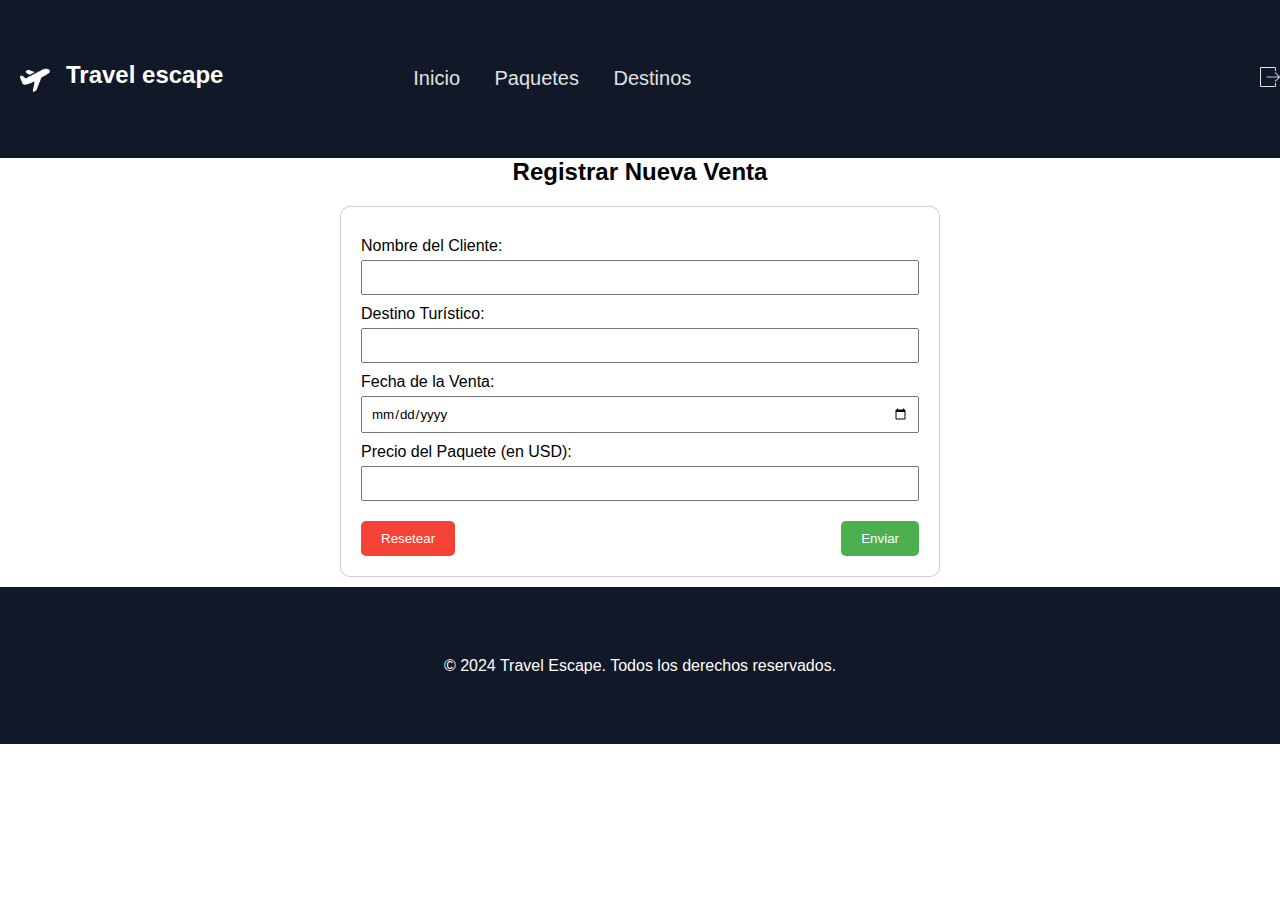
<file: ventas.html>
<!DOCTYPE html>
<html lang="en">
<head>
    <meta charset="UTF-8">
    <meta name="viewport" content="width=device-width, initial-scale=1.0">
    <link rel="stylesheet" href="./style.css">
    <title>Ventas</title>
</head>
<body>
    <header>
        <div class="titulo1">
        <img class="img1" src="./multi/icons8planewhite.png" alt="plane">
        <h2>Travel escape</h2>
        </div>
    <nav>
        <a class="menu" href="./vendedor.html">Inicio</a>
        <a class="menu" href="./paquetes.html">Paquetes</a>
        <a class="menu" href="./destinos.html">Destinos</a>
    </nav>
<div class="clock">
    <div id="time"></div>
    </div>
    <a class="aventas" href="./index.html"><img class="salir" src="./multi/icons8-logout-50.png" alt="" srcset=""></a>
    </header>

    <main class="mainventas">
        <h2>Registrar Nueva Venta</h2>
    <form action="/ruta-para-enviar-venta" method="POST">
        <label for="nombreCliente">Nombre del Cliente:</label>
        <input type="text" id="nombreCliente" name="nombreCliente" required>
        
        <label for="destino">Destino Turístico:</label>
        <input type="text" id="destino" name="destino" required>
        
        <label for="fechaVenta">Fecha de la Venta:</label>
        <input type="date" id="fechaVenta" name="fechaVenta" required>
        
        <label for="precio">Precio del Paquete (en USD):</label>
        <input type="number" id="precio" name="precio" step="0.01" required>
        
        <div class="buttons">
            <button type="reset" class="reset-btn">Resetear</button>
            <button type="submit" class="submit-btn">Enviar</button>
        </div>
    </form>
    </main>
<footer>
    <p> &copy; 2024 Travel Escape. Todos los derechos reservados.</p>
        </footer>
<script src="./index.js"></script>
</body>
</html>
</file>
<file: style.css>
*{
    padding: 0;
    margin: 0;
    box-sizing: border-box;
    font-family: Arial, Helvetica, sans-serif;
    scrollbar-color: #111827 rgb(255, 255, 255);
}
.prata-regular {
    font-family: "Prata", serif;
    font-weight: 400;
    font-style: normal;
}
header{
    display: flex;
    justify-content: space-between;
    align-items: center;
    background-color: #111827 ;
    color: white;
    height: 17.5vh;
    width: 100%;
}
.titulo1{
    display: flex;
justify-content: center;
gap: 1rem;
padding: 20px;
}
.img1{
    width: 30px;
    height: 35px;
}
nav{
padding: 20px;
}
.aventas::after{
display: none;
}
.salir{
    width: 20px;
    height: 20px;
}

footer{
    margin-top: auto;
    display: flex;
    justify-content: center;
    align-items: center;
    height: 17.5vh;
    background-color: #111827 ;
    
}
.menu{
    text-decoration: none;
    margin: 10px;
    padding: 5px;
    font-size: 20px;
    color: #e1e1e1;
    font-family: "Ubuntu", sans-serif;
    cursor: pointer;
    position: relative;
    border: none;
    background: none;

    transition-timing-function: cubic-bezier(0.25, 0.8, 0.25, 1);
    transition-duration: 400ms;
    transition-property: color;
}
.menu:focus,
.menu:hover {
    color: #03c2e4;
}
.menu:focus:after,
.menu:hover:after {
width: 100%;
left: 0%;
}
.menu:after {
    content: "";
    pointer-events: none;
    bottom: -2px;
    left: 50%;
    position: absolute;
    width: 0%;
    height: 2px;
    background-color: #fff;
    transition-timing-function: cubic-bezier(0.25, 0.8, 0.25, 1);
    transition-duration: 400ms;
    transition-property: width, left;
}
/*main*/

.clock {
    margin: 4px;
    display: flex;
    align-items:end;
    justify-content: center;
    width: 20%;
    font-family: Arial, sans-serif;
    font-size: 20px;
    color: #ffffff;
    text-align: center;
    padding: 10px;
}
.titulos{
    display: flex;
    align-items: center;
    justify-content: center;
    padding: 40px;
    width: 100%;


}
.parte1{

    width: 50%;
    display: flex;
    flex-direction: column;
    flex-wrap: wrap;
    padding: 20px;
    gap: 1rem;

}

.tx1{
    font-size: 35px;
    letter-spacing: 1px;
    font-family: "Prata", serif;
}
.parte2{
object-fit: contain;
    width: 50%;   
}
.button1 {
    -moz-appearance: none;
    -webkit-appearance: none;
    appearance: none;
    border: none;
    background: none;
    color: #0f1923;
    cursor: pointer;
    position: relative;
    padding: 8px;
    margin-bottom: 20px;
    text-transform: uppercase;
    font-weight: bold;
    font-size: 14px;
    transition: all .15s ease;
}

.button1::before,
.button1::after {
    content: '';
    display: block;
    position: absolute;
    right: 0;
    left: 0;
    height: calc(50% - 5px);
    border: 1px solid #7D8082;
    transition: all .15s ease;
}

.button1::before {
    top: 0;
    border-bottom-width: 0;
}

.button1::after {
    bottom: 0;
    border-top-width: 0;  }

.button:active,
.button:focus {
    outline: none;
}

.button1:active::before,
.button1:active::after {
    right: 3px;
    left: 3px;
}

.button1:active::before {
    top: 3px;
}

.button1:active::after {
    bottom: 3px;
}

.button_lg {
    position: relative;
    display: block;
    padding: 10px 20px;
    color: #fff;
    background-color: #0f1923;
    overflow: hidden;
    box-shadow: inset 0px 0px 0px 1px transparent;
}

.button_lg::before {
    content: '';
    display: block;
    position: absolute;
    top: 0;
    left: 0;
    width: 2px;
    height: 2px;
    background-color: #0f1923;
}
.button_lg::after {
    content: '';
    display: block;
    position: absolute;
    right: 0;
    bottom: 0;
    width: 4px;
    height: 4px;
    background-color: #0f1923;
    transition: all .2s ease;
}

.button_sl {
    display: block;
    position: absolute;
    top: 0;
    bottom: -1px;
    left: -8px;
    width: 0;
    background-color: #ff4655;
    transform: skew(-15deg);
    transition: all .2s ease;
}

.button_text {
    position: relative;
}
.button1 a{
    text-decoration: none!important;
}

.button1:hover {
    color: #0f1923;
}
.button1:hover .button_sl {
    width: calc(100% + 15px);
}

.button1:hover .button_lg::after {
    background-color: #fff;
}

.img2{
    padding: 20px;
    object-fit:cover;
width: 100%;
height:20rem;
border-radius: 40px;
}
/*parte 2*/
.parte20{
    width: 100%;
    gap: 0.5rem;
    padding: 10px;
    display: flex;
    justify-content: center;
    align-items: center;
    flex-direction: column;
}
.globo{
    padding: 3px;
    background-color: rgb(194, 180, 180);
    border-radius: 2px;
    
}
/*parte21*/
.tarjetas{
    width: 100%;
    display: flex;
    padding: 15px;
    align-items: center;
    justify-content: center;
    flex-wrap: wrap;
    gap:1rem;
}
.tarjeta{
    width: 25%;
    height: 15rem;
    border: 1px solid black;
    padding: 5px;
  background-color: #7d808248;
  border-radius: 5%;
  text-align: center;
}
.imgtar{
    object-fit:cover;
    width: 100%;
    height: 100%;
    border-radius: 5%;
    background-image: no-repeat center center fixed;
}
/*parte 3*/
.parte3{
    background-color: rgba(128, 128, 128, 0.705);
    width: 100%;
    gap: 0.5rem;
    padding: 10px;
    display: flex;
    justify-content: center;
    align-items: center;
    flex-direction: column;
}
.parte4{
    width: 100%;
    gap: 0.5rem;
    padding: 10px;
    display: flex;
    justify-content: center;
    align-items: center;
    flex-direction: column;
}
.tarjetero{
    display: flex;
    align-items: center;
    justify-content: center;
    flex-wrap: wrap;
    gap: 1.5rem;

}
.card {
    background-color: rgba(243, 244, 246, 1);
    padding: 2rem;
    max-width: 320px;
    border-radius: 10px;
    box-shadow: 0 20px 30px -20px rgba(5, 5, 5, 0.24);
}
.card:hover{
    box-shadow: 10px 10px 12px 1px rgba(0,0,0,0.75);
    -webkit-box-shadow: 10px 10px 12px 1px rgba(0,0,0,0.75);
    -moz-box-shadow: 10px 10px 12px 1px rgba(0,0,0,0.75);
    transition: 0.5s;
    cursor: pointer;
}

.header {
    display: flex;
    align-items: center;
    grid-gap: 1rem;
    gap: 1rem;
}
.header .image {
    height: 4rem;
    width: 4rem;
    border-radius: 9999px;
    object-fit:contain;

}
.stars {
    display: flex;
    justify-content: center;
    grid-gap: 0.125rem;
    gap: 0.125rem;
    color: rgba(34, 197, 94, 1);
}
.stars svg {
    height: 1rem;
    width: 1rem;
}

.name {
    margin-top: 0.25rem;
    font-size: 1.125rem;
    line-height: 1.75rem;
    font-weight: 600;
    --tw-text-opacity: 1;
    color: rgba(55, 65, 81, 1);
  }
  
  .message {
    overflow: hidden;
    display: -webkit-box;
    -webkit-box-orient: vertical;
    margin-top: 1rem;
    color: rgba(107, 114, 128, 1);
  }
/*footer*/
footer{
    display: flex;
    color: white;
    padding: 4px;
}
.ftcon1{
    display: flex;
    flex-direction: column;
    padding: 4px;
}
.plane1{
    width: 30px;
}
.ftarr{
    display: flex;
    justify-content: center;
    align-items: center;
    gap: 0.5rem;
padding: 4px;
}
/*prueba*/
.card1 {
    width: 300px;
    height: 200px;
    perspective: 1000px;
  }
  
  .card-inner {
    width: 100%;
    height: 100%;
    position: relative;
    transform-style: preserve-3d;
    transition: transform 0.999s;
  }
.card1:hover .card-inner {
    transform: rotateY(180deg);
}
.card-front,
.card-back {
    position: absolute;
    width: 100%;
    height: 100%;
    backface-visibility: hidden;
}
.card-front {
    color: #fff;
    display: flex;
    align-items: center; 
    border-radius: 10px;
    justify-content: center;
    font-size: 24px;
    transform: rotateY(0deg);
}
.card-back {
    background: rgb(2,0,36);
    background: radial-gradient(circle, rgba(2,0,36,1) 0%, rgba(9,9,121,1) 35%, rgba(0,212,255,1) 100%);
    color: #fff;
    display: flex;
    flex-direction: column;
    align-items: center;
    border-radius: 10px;
    justify-content: center;
    font-size: 24px;
    transform: rotateY(180deg);
}
/*gerente*/
.maingere{
    display: flex;
    align-items: center;
    justify-content: center;
    padding: 20px;
}
#vendedorForm{
    text-align: center;
    display: flex;
    justify-content: center;
    align-items: center;
    flex-direction: column;
}
.form-container {
    background-color: #fff;
    padding: 20px;
    border-radius: 8px;
    box-shadow: 0 0 10px rgba(0, 0, 0, 0.1);
    width: 300px;
}

h2 {
    text-align: center;
    margin-bottom: 20px;
}
header h2{
    margin-bottom: 0;
}
.form-group {
    margin-bottom: 15px;
}

.form-group label {
    display: block;
    margin-bottom: 5px;
}

.form-group input {
    width: 100%;
    padding: 8px;
    box-sizing: border-box;
    border: 1px solid #ccc;
    border-radius: 4px;
}

.form-group input:focus {
    border-color: #007bff;
    outline: none;
}

.button-group {
    display: flex;
    justify-content: space-between;
}

.button-group button {
    padding: 10px 15px;
    border: none;
    border-radius: 4px;
    cursor: pointer;
    width: 48%;
}

.button-group .reset-button {
    text-align: center;
    background-color: #dc3545;
    color: #fff;
}

.button-group .submit-button {
    background-color: #28a745;
    color: #fff;
}

.button-group button:hover {
    opacity: 0.9;
}
/*ventas*/
.mainventas{
gap: 2rem;
margin-bottom: 10px;
}
.form-group {
    margin-bottom: 15px;
}

.form-group label {
    display: block;
    margin-bottom: 5px;
}

.form-group input {
    width: 100%;
    padding: 8px;
    box-sizing: border-box;
    border: 1px solid #ccc;
    border-radius: 4px;
}

.form-group input:focus {
    border-color: #007bff;
    outline: none;
}

.button-group {
    display: flex;
    justify-content: space-between;
}

.button-group button {
    padding: 10px 15px;
    border: none;
    border-radius: 4px;
    cursor: pointer;
    width: 48%;
}

.button-group .reset-button {
    background-color: #dc3545;
    color: #fff;
}

.button-group .submit-button {
    background-color: #28a745;
    color: #fff;
}

.button-group button:hover {
    opacity: 0.9;
}
/*ventas*/
form {
    max-width: 600px;
    margin: auto;
    padding: 20px;
    border: 1px solid #ccc;
    border-radius: 10px;
}
label {
    display: block;
    margin-top: 10px;
}
input[type="text"], input[type="date"], input[type="number"] {
    width: 100%;
    padding: 8px;
    margin-top: 5px;
    box-sizing: border-box;
}
.buttons {
    margin-top: 20px;
    display: flex;
    justify-content: space-between;
}
button {
    padding: 10px 20px;
    color: white;
    border: none;
    cursor: pointer;
    border-radius: 5px;
}
.submit-btn {
    background-color: #4CAF50;
}
.reset-btn {
    background-color: #f44336;
}
button:hover {
    opacity: 0.9;
}
/*paquetes*/
.mainpaque{
    text-align: center;
    display: flex;
    align-items: center;
    justify-content: center;
    flex-direction: column;
    gap: 2rem;
    margin-bottom: 15px;
}
.paquetera{
    display: flex;
    gap: 2rem;
    justify-content: center;
    align-items: center;
    flex-wrap: wrap;
}
.paquete{
    width: 300px;
    border: 1px solid #ccc;
    border-radius: 10px;
    overflow: hidden;
    box-shadow: 0 2px 5px rgba(0, 0, 0, 0.1);
    background-color: white;
}
.paquete img{
    width: 100%;
    height: auto;
}
.paquete2{
    padding: 20px;
}
.paquete2 h3 {
    margin: 0 0 10px;
    font-size: 1.5em;
}
.paquete2 p {
    margin: 0 0 20px;
    color: #555;
}
.paquete2 a {
    display: inline-block;
    padding: 10px 20px;
    font-size: 1em;
    color: white;
    background-color: #4CAF50;
    border: none;
    border-radius: 5px;
    cursor: pointer;
    text-decoration: none;
}
.paquete2 a:hover {
    background-color: #45a049;
}
.aeli{
    text-decoration: none;
    color: white;
}
</file>
<file: index.css>
*{
    margin: 0;
    padding: 0;
    box-sizing: border-box;
}
body{
height: 100vh;
display: flex;
justify-content: center;
align-items: center;
height: 100vh;
margin: 0;
background: url('./multi/pexels-jorge-cachambi-311819836-13558679.jpg') no-repeat center center fixed;
background-size: cover;
}
main{
    color: white;
    display: flex;
    justify-content: center;
    align-items: center;
    text-align: center;
    flex-direction: column;
    gap:1.5 rem;
}
h1{
    text-shadow: 4px 3px 10px rgba(0,0,0,0.6);
    font-size: 60px;
    letter-spacing: 1px;
    font-family: "Prata", serif;
}
p{
    font-family: "Prata", serif;
    font-size: 40px;
    text-shadow: 4px 3px 10px rgba(0,0,0,0.6);
}
div{display: flex;
    justify-content: space-around;
    align-items: center;
    display: flex;
    gap: 1.5rem;
}

a {
    text-decoration: none;
    padding: 15px 25px;
    border: unset;
    border-radius: 15px;
    color: #212121;
    z-index: 1;
    background: #e8e8e8;
    position: relative;
    font-weight: 1000;
    font-size: 17px;
    -webkit-box-shadow: 4px 8px 19px -3px rgba(0,0,0,0.27);
    box-shadow: 4px 8px 19px -3px rgba(0,0,0,0.27);
    transition: all 250ms;
    overflow: hidden;
   }
   
   a::before {
    content: "";
    position: absolute;
    top: 0;
    left: 0;
    height: 100%;
    width: 0;
    border-radius: 15px;
    background-color: #212121;
    z-index: -1;
    -webkit-box-shadow: 4px 8px 19px -3px rgba(0,0,0,0.27);
    box-shadow: 4px 8px 19px -3px rgba(0,0,0,0.27);
    transition: all 250ms
}

a:hover {
    color: #e8e8e8;
}

   a:hover::before {
    width: 100%;
}
</file>
